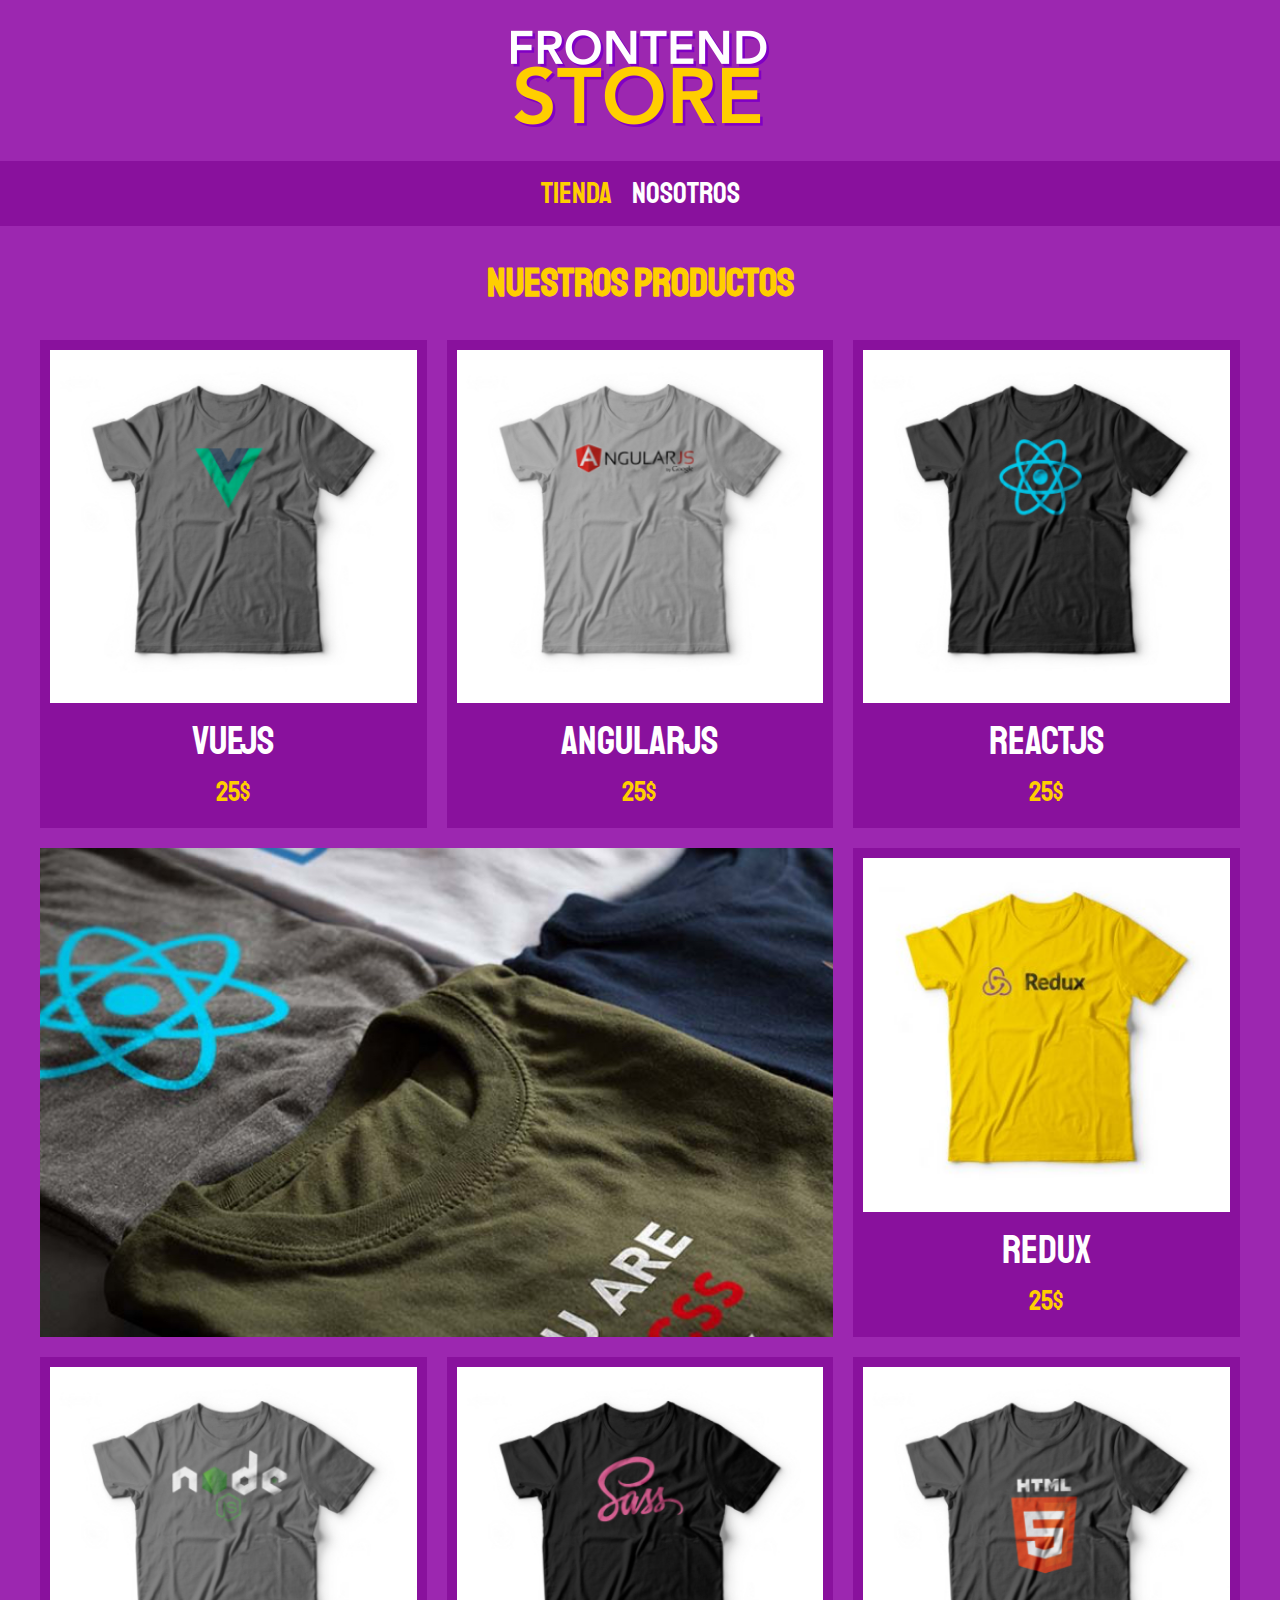
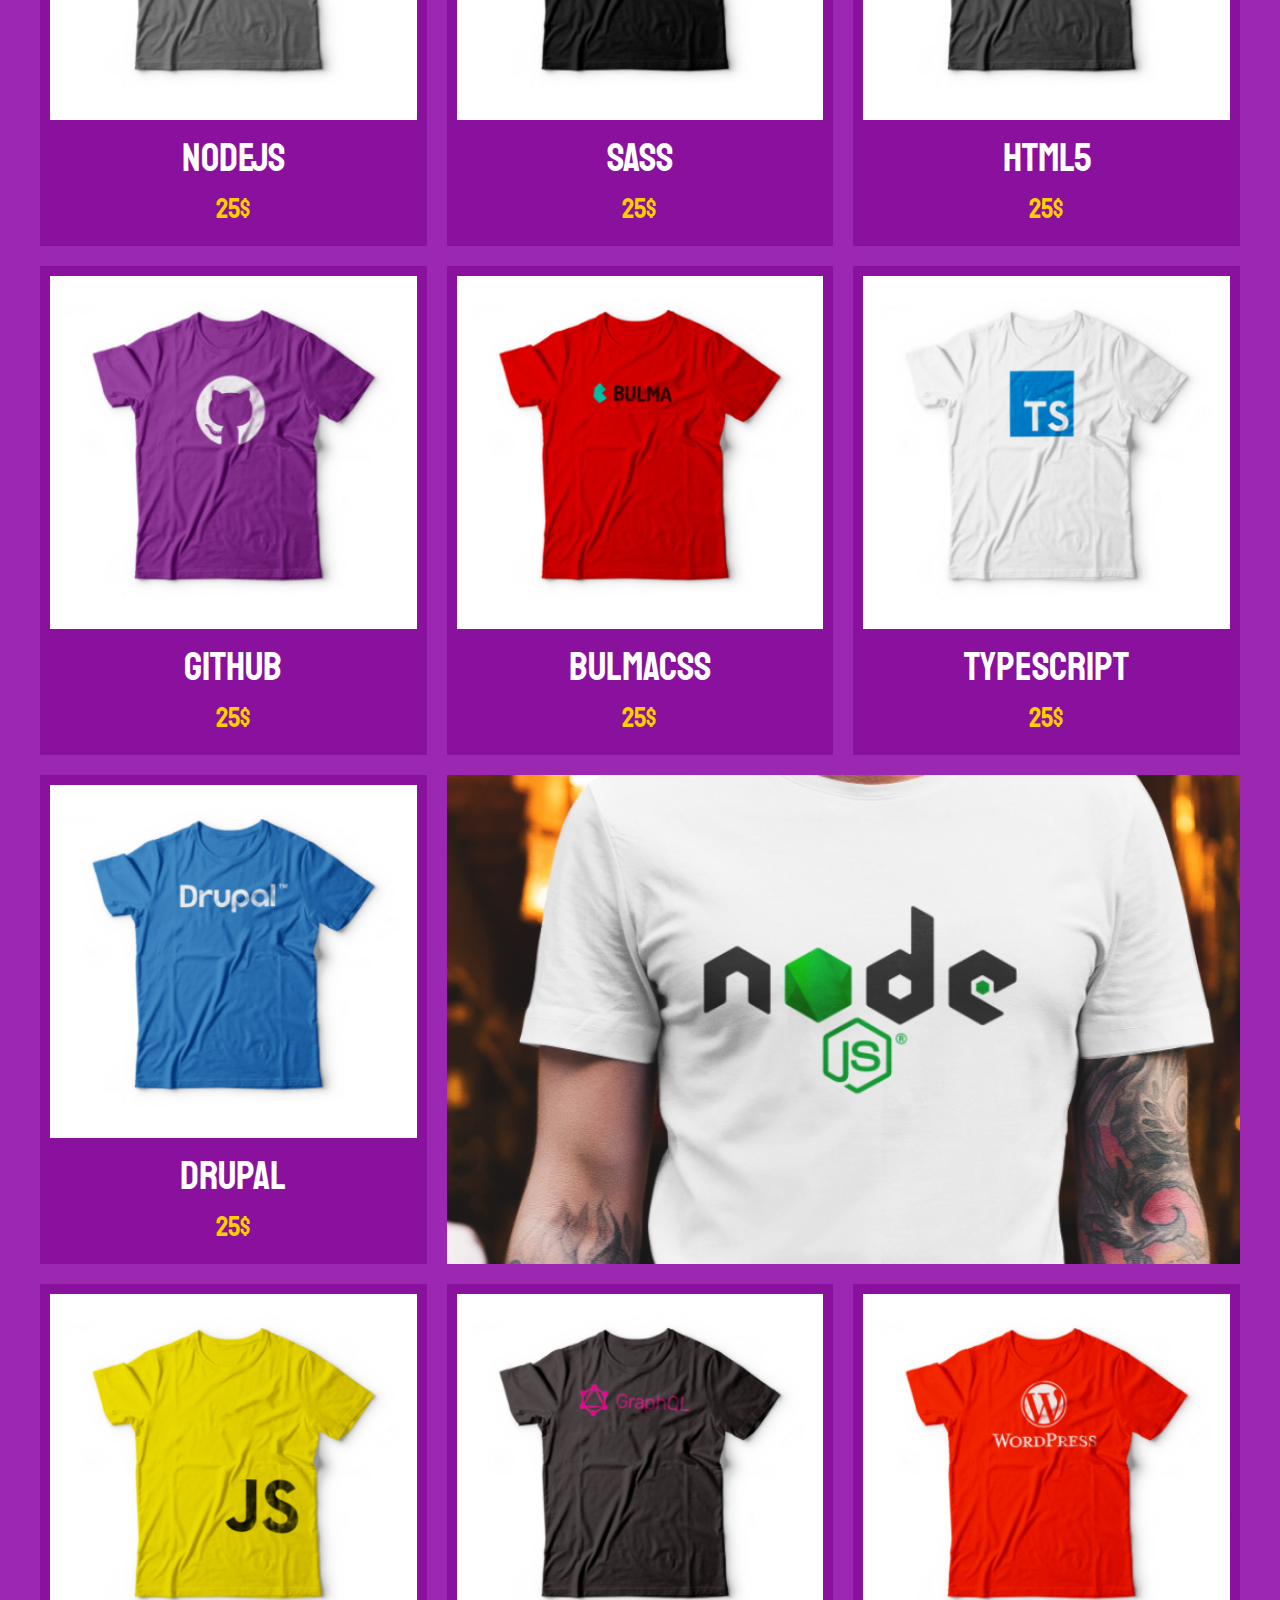
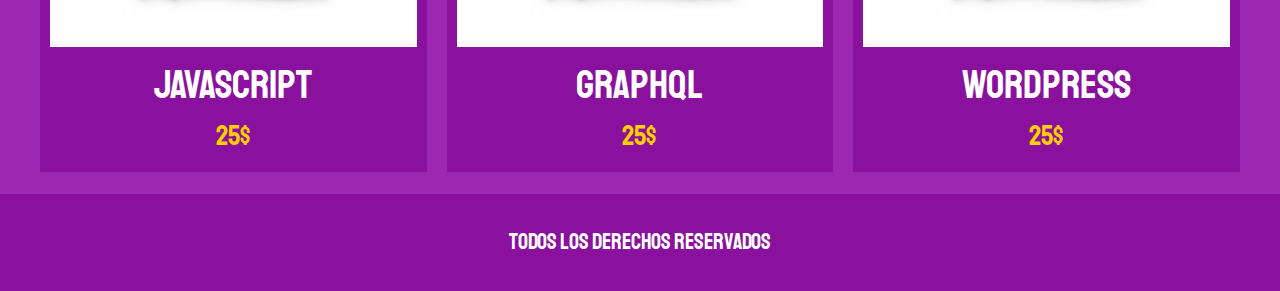
<file: index.html>
<!DOCTYPE html>
<html lang="en">

<head>
    <meta charset="UTF-8">
    <meta http-equiv="X-UA-Compatible" content="IE=edge">
    <meta name="viewport" content="width=device-width, initial-scale=1.0">
    <title>FrontEnd Store</title>
    <link rel="preconnect" href="https://fonts.googleapis.com">
    <link rel="preconnect" href="https://fonts.gstatic.com" crossorigin>
    <link href="https://fonts.googleapis.com/css2?family=Staatliches&display=swap" rel="stylesheet">
    <link href="css/normalize.css" rel="stylesheet">
    <link href="css/style.css" rel="stylesheet">
</head>

<body>
    <header class="header">
        <a href="index.html">
            <img class="header__logo" src="img/logo.png" alt="logotipo">
        </a>
    </header>
    <nav class="navegacion">
        <a class="navegacion__enlace navegacion__enlace--activo" href="index.html">Tienda</a>
        <a class="navegacion__enlace" href="nosotros.html">Nosotros</a>
    </nav>

    <main class="contenedor">
        <h1>Nuestros Productos</h1>

        <div class="grid">
            <div class="producto">
                <a href="producto.html">
                    <img class="producto__imagen" src="img/1.jpg" alt="camisa">
                    <div class="producto__informacion">
                        <p class="producto__nombre">VueJS</p>
                        <p class="producto__precio">25$</p>
                    </div>
                </a>
            </div>
            <div class="producto">
                <a href="producto.html">
                    <img class="producto__imagen" src="img/2.jpg" alt="camisa">
                    <div class="producto__informacion">
                        <p class="producto__nombre">AngularJS</p>
                        <p class="producto__precio">25$</p>
                    </div>
                </a>
            </div>
            <div class="producto">
                <a href="producto.html">
                    <img class="producto__imagen" src="img/3.jpg" alt="camisa">
                    <div class="producto__informacion">
                        <p class="producto__nombre">ReactJS</p>
                        <p class="producto__precio">25$</p>
                    </div>
                </a>
            </div>
            <div class="producto">
                <a href="producto.html">
                    <img class="producto__imagen" src="img/4.jpg" alt="camisa">
                    <div class="producto__informacion">
                        <p class="producto__nombre">Redux</p>
                        <p class="producto__precio">25$</p>
                    </div>
                </a>
            </div>
            <div class="producto">
                <a href="producto.html">
                    <img class="producto__imagen" src="img/5.jpg" alt="camisa">
                    <div class="producto__informacion">
                        <p class="producto__nombre">NodeJS</p>
                        <p class="producto__precio">25$</p>
                    </div>
                </a>
            </div>
            <div class="producto">
                <a href="producto.html">
                    <img class="producto__imagen" src="img/6.jpg" alt="camisa">
                    <div class="producto__informacion">
                        <p class="producto__nombre">SASS</p>
                        <p class="producto__precio">25$</p>
                    </div>
                </a>
            </div>
            <div class="producto">
                <a href="producto.html">
                    <img class="producto__imagen" src="img/7.jpg" alt="camisa">
                    <div class="producto__informacion">
                        <p class="producto__nombre">HTML5</p>
                        <p class="producto__precio">25$</p>
                    </div>
                </a>
            </div>
            <div class="producto">
                <a href="producto.html">
                    <img class="producto__imagen" src="img/8.jpg" alt="camisa">
                    <div class="producto__informacion">
                        <p class="producto__nombre">Github</p>
                        <p class="producto__precio">25$</p>
                    </div>
                </a>
            </div>
            <div class="producto">
                <a href="producto.html">
                    <img class="producto__imagen" src="img/9.jpg" alt="camisa">
                    <div class="producto__informacion">
                        <p class="producto__nombre">BulmaCSS</p>
                        <p class="producto__precio">25$</p>
                    </div>
                </a>
            </div>
            <div class="producto">
                <a href="producto.html">
                    <img class="producto__imagen" src="img/10.jpg" alt="camisa">
                    <div class="producto__informacion">
                        <p class="producto__nombre">TypeScript</p>
                        <p class="producto__precio">25$</p>
                    </div>
                </a>
            </div>
            <div class="producto">
                <a href="producto.html">
                    <img class="producto__imagen" src="img/11.jpg" alt="camisa">
                    <div class="producto__informacion">
                        <p class="producto__nombre">Drupal</p>
                        <p class="producto__precio">25$</p>
                    </div>
                </a>
            </div>
            <div class="producto">
                <a href="producto.html">
                    <img class="producto__imagen" src="img/12.jpg" alt="camisa">
                    <div class="producto__informacion">
                        <p class="producto__nombre">JavaScript</p>
                        <p class="producto__precio">25$</p>
                    </div>
                </a>
            </div>
            <div class="producto">
                <a href="producto.html">
                    <img class="producto__imagen" src="img/13.jpg" alt="camisa">
                    <div class="producto__informacion">
                        <p class="producto__nombre">GraphQL</p>
                        <p class="producto__precio">25$</p>
                    </div>
                </a>
            </div>
            <div class="producto">
                <a href="producto.html">
                    <img class="producto__imagen" src="img/14.jpg" alt="camisa">
                    <div class="producto__informacion">
                        <p class="producto__nombre">Wordpress</p>
                        <p class="producto__precio">25$</p>
                    </div>
                </a>
            </div>

            <div class="grafico grafico--camisas"></div>
            <div class="grafico grafico--node"></div>

        </div>
    </main>

    <footer class="footer">
        <p class="footer__texto">Todos los derechos reservados</p>
    </footer>
</body>

</html>
</file>
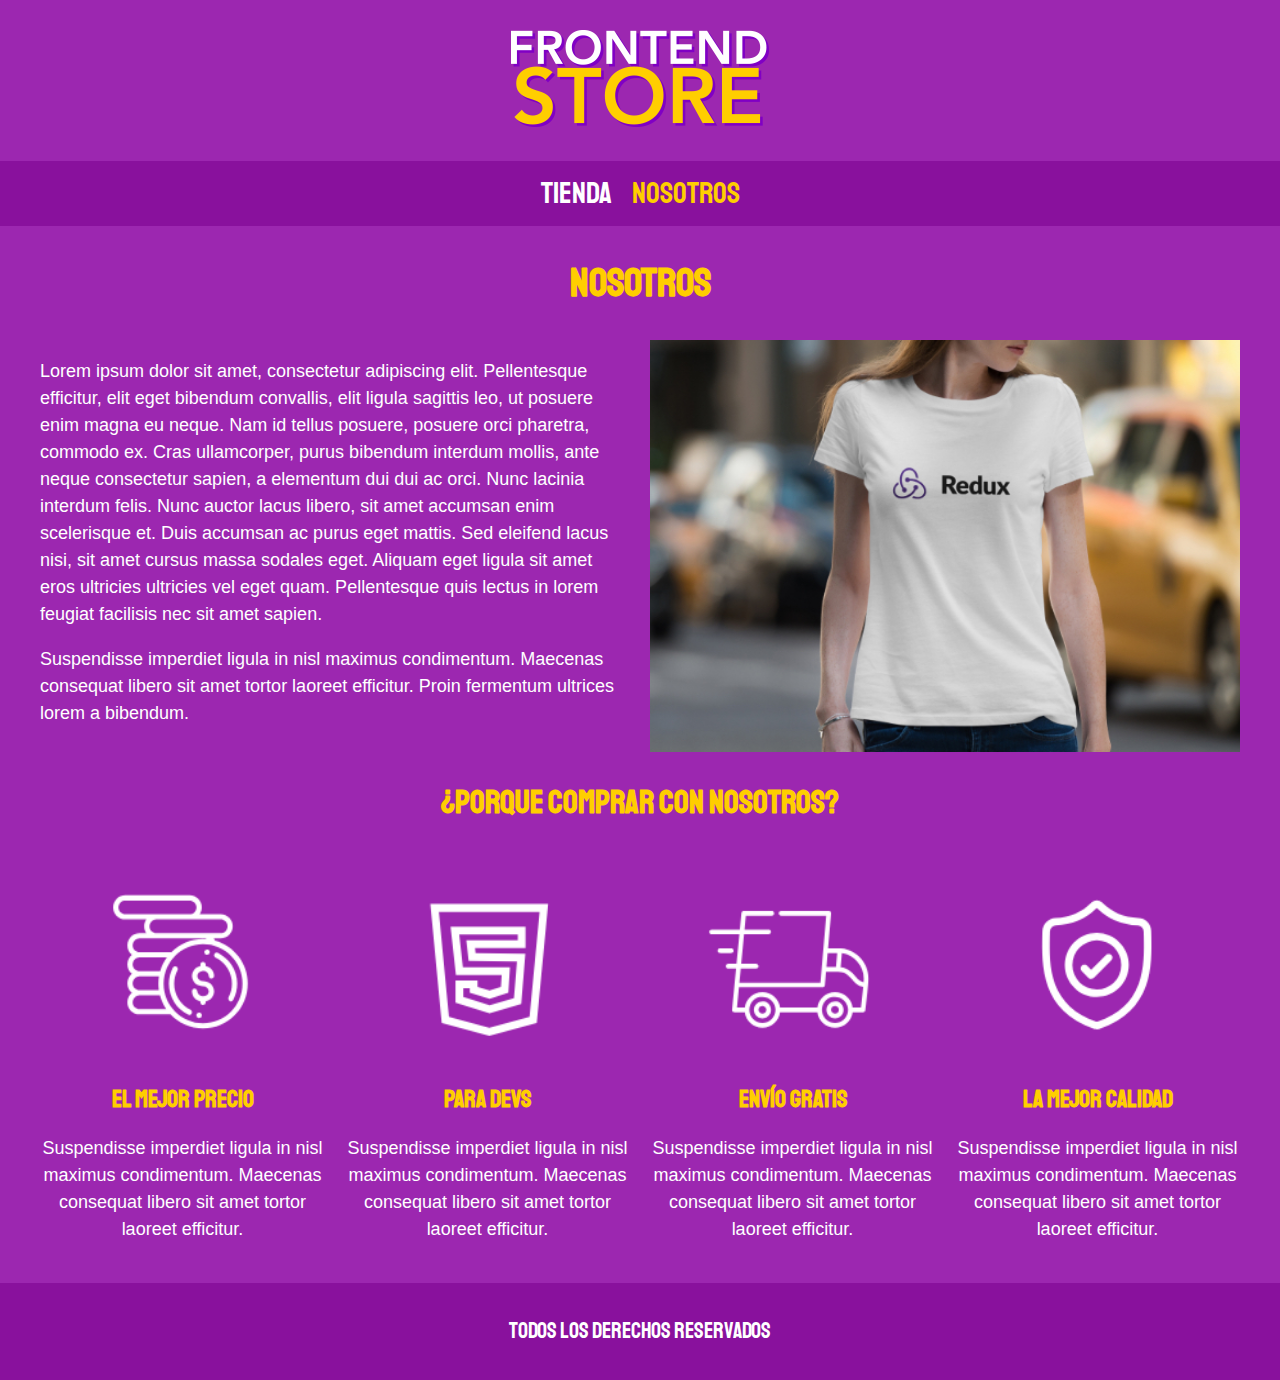
<file: nosotros.html>
<!DOCTYPE html>
<html lang="en">

<head>
    <meta charset="UTF-8">
    <meta http-equiv="X-UA-Compatible" content="IE=edge">
    <meta name="viewport" content="width=device-width, initial-scale=1.0">
    <title>Nosotros</title>
    <link rel="preconnect" href="https://fonts.googleapis.com">
    <link rel="preconnect" href="https://fonts.gstatic.com" crossorigin>
    <link href="https://fonts.googleapis.com/css2?family=Staatliches&display=swap" rel="stylesheet">
    <link href="css/normalize.css" rel="stylesheet">
    <link href="css/style.css" rel="stylesheet">
</head>

<body>
    <header class="header">
        <a href="index.html">
            <img class="header__logo" src="img/logo.png" alt="logotipo">
        </a>
    </header>
    <nav class="navegacion">
        <a class="navegacion__enlace" href="index.html">Tienda</a>
        <a class="navegacion__enlace navegacion__enlace--activo" href="nosotros.html">Nosotros</a>
    </nav>

    <main class="contenedor">
        <h1>Nosotros</h1>

        <div class="nosotros">
            <div class="nosotros__contenido">
                <p>
                    Lorem ipsum dolor sit amet, consectetur adipiscing elit. Pellentesque efficitur, elit eget bibendum convallis, elit ligula sagittis leo, ut posuere enim magna eu neque. Nam id tellus posuere, posuere orci pharetra, commodo ex. Cras ullamcorper, purus bibendum interdum mollis, ante neque consectetur sapien, a elementum dui dui ac orci. Nunc lacinia interdum felis. Nunc auctor lacus libero, sit amet accumsan enim scelerisque et. Duis accumsan ac purus eget mattis. Sed eleifend lacus nisi, sit amet cursus massa sodales eget. Aliquam eget ligula sit amet eros ultricies ultricies vel eget quam. Pellentesque quis lectus in lorem feugiat facilisis nec sit amet sapien.
                </p>

                <p>
                    Suspendisse imperdiet ligula in nisl maximus condimentum. Maecenas consequat libero sit amet tortor laoreet efficitur. Proin fermentum ultrices lorem a bibendum. 
                </p>
            </div>
            <img src="img/nosotros.jpg" alt="nosotros" class="nosotros__imagen">
        </div>
    </main>

    <section class="contenedor comprar">
        <h2 class="comprar__titulo">¿Porque comprar con nosotros?</h2>
        <div class="bloques">
            <div class="bloque">
                <img class="bloque__imagen" src="img/icono_1.png" alt="imagen">
                <h3 class="bloque__titulo">El mejor precio</h3>
                <p>
                    Suspendisse imperdiet ligula in nisl maximus condimentum. Maecenas consequat libero sit amet tortor laoreet efficitur.
                </p>
            </div>
            <div class="bloque">
                <img class="bloque__imagen" src="img/icono_2.png" alt="imagen">
                <h3 class="bloque__titulo">Para Devs</h3>
                <p>
                    Suspendisse imperdiet ligula in nisl maximus condimentum. Maecenas consequat libero sit amet tortor laoreet efficitur.
                </p>
            </div>
            <div class="bloque">
                <img class="bloque__imagen" src="img/icono_3.png" alt="imagen">
                <h3 class="bloque__titulo">Envío gratis</h3>
                <p>
                    Suspendisse imperdiet ligula in nisl maximus condimentum. Maecenas consequat libero sit amet tortor laoreet efficitur.
                </p>
            </div>
            <div class="bloque">
                <img class="bloque__imagen" src="img/icono_4.png" alt="imagen">
                <h3 class="bloque__titulo">La mejor calidad</h3>
                <p>
                    Suspendisse imperdiet ligula in nisl maximus condimentum. Maecenas consequat libero sit amet tortor laoreet efficitur.
                </p>
            </div>
        </div>
    </section>

    <footer class="footer">
        <p class="footer__texto">Todos los derechos reservados</p>
    </footer>
</body>

</html>
</file>
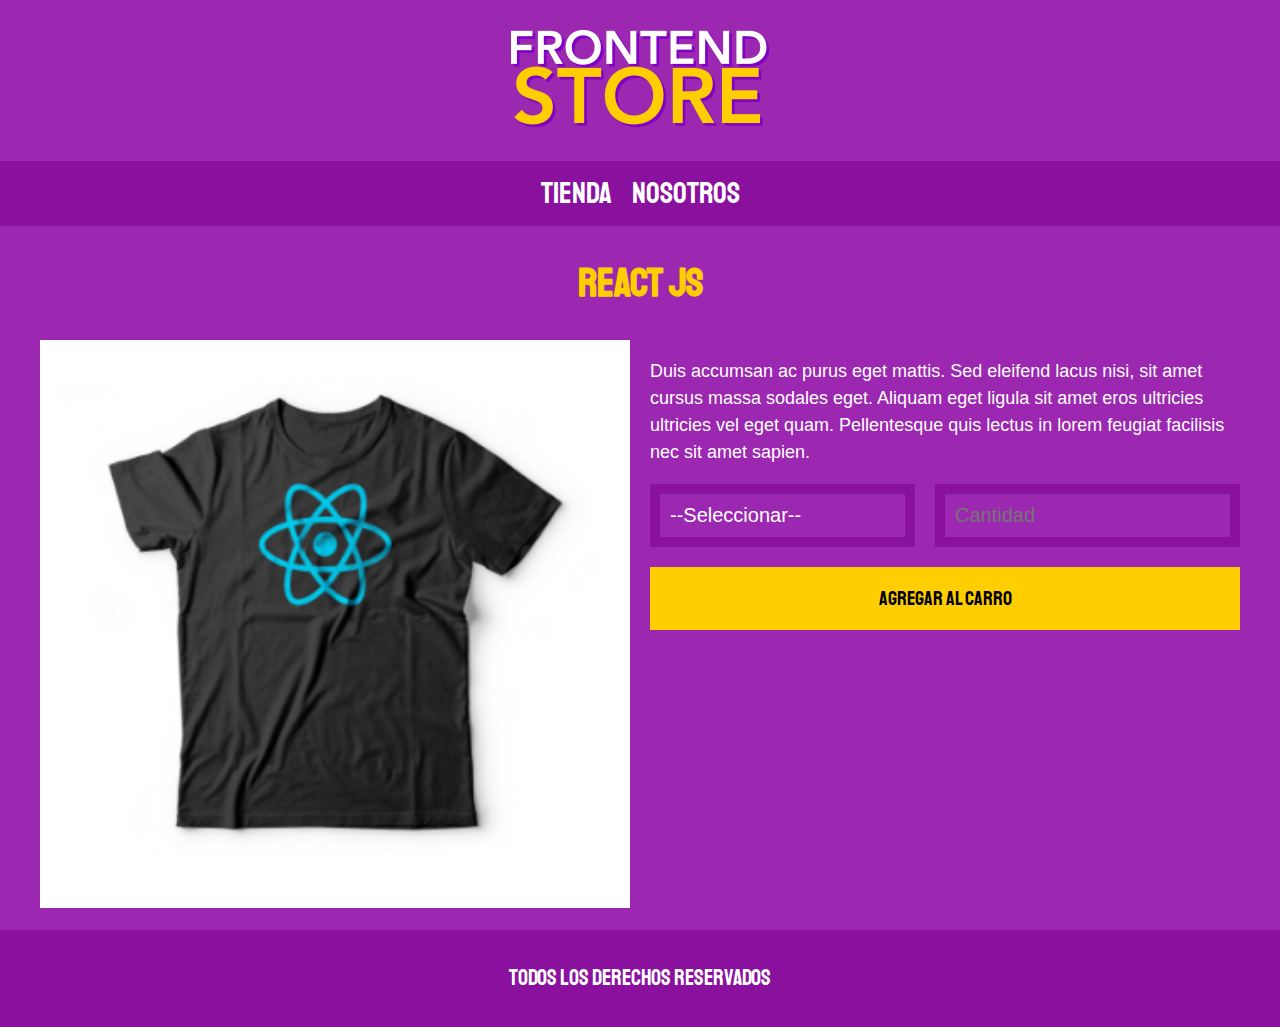
<file: producto.html>
<!DOCTYPE html>
<html lang="en">

<head>
    <meta charset="UTF-8">
    <meta http-equiv="X-UA-Compatible" content="IE=edge">
    <meta name="viewport" content="width=device-width, initial-scale=1.0">
    <title>Producto</title>
    <link rel="preconnect" href="https://fonts.googleapis.com">
    <link rel="preconnect" href="https://fonts.gstatic.com" crossorigin>
    <link href="https://fonts.googleapis.com/css2?family=Staatliches&display=swap" rel="stylesheet">
    <link href="css/normalize.css" rel="stylesheet">
    <link href="css/style.css" rel="stylesheet">
</head>

<body>
    <header class="header">
        <a href="index.html">
            <img class="header__logo" src="img/logo.png" alt="logotipo">
        </a>
    </header>
    <nav class="navegacion">
        <a class="navegacion__enlace" href="index.html">Tienda</a>
        <a class="navegacion__enlace" href="nosotros.html">Nosotros</a>
    </nav>

    <main class="contenedor">
        <h1>REACT JS</h1>

        <div class="camisa">
            <img src="img/3.jpg" alt="ReactJS" class="camisa__imagen">

            <div class="camisa__contenido">
                <p>
                    Duis accumsan ac purus eget mattis. Sed eleifend lacus nisi, sit amet cursus massa sodales eget. Aliquam eget ligula sit amet eros ultricies ultricies vel eget quam. Pellentesque quis lectus in lorem feugiat facilisis nec sit amet sapien.
                </p>

                <form class="formulario">
                    <select class="formulario__campo">
                        <option disabled selected>--Seleccionar--</option>
                        <option>Grande</option>
                        <option>Mediana</option>
                        <option>Pequeña</option>
                    </select>
                    <input class="formulario__campo" type="number" placeholder="Cantidad" min="1">
                    <input class="formulario__submit" type="submit" value="Agregar al carro">
                </form>
            </div>
        </div>
    </main>

    <footer class="footer">
        <p class="footer__texto">Todos los derechos reservados</p>
    </footer>
</body>

</html>
</file>
<file: css/style.css>
:root {
    --primario: #9C27B0;
    --primarioOscuro: #89119d;
    --secundario: #ffce00;
    --secundarioObscuro: rgb(233, 287, 2);
    --blanco: #fff;
    --negro: #000;

    --fuentePrincipal: 'Staatliches', cursive;
}

html {
    font-size: 62.5%;
    box-sizing: border-box;
}

*, *:before, *:after {
    box-sizing: inherit;
}

body {
    background-color: var(--primario);
    font-size: 1.rem;
    line-height: 1.5;
}

p {
    font-size: 1.8rem;
    font-family: Arial, Helvetica, sans-serif;
    color: var(--blanco)
}

a {
    text-decoration: none;
}

img {
    width: 100%;
}

.contenedor {
    max-width: 120rem;
    margin: 0 auto;
}

h1, h2, h3 {
    text-align: center;
    color: var(--secundario);
    font-family: var(--fuentePrincipal);
}

h1 {
    font-size: 4rem;
}

h2 {
    font-size: 3.2rem;
}

h3 {
    font-size: 2.4rem;
}

.header {
    display: flex;
    justify-content: center;
}

.header__logo {
    margin: 3rem 0;
}

.footer {
    background-color: var(--primarioOscuro);
    padding: 1rem 0;
    margin-top: 2.2rem;
}

.footer__texto {
    font-family: var(--fuentePrincipal);
    text-align: center;
    font-size: 2.2rem;
}

.navegacion {
    background-color: var(--primarioOscuro);
    padding: 1rem 0;
    display: flex;
    justify-content: center;
    gap: 2rem;
}

.navegacion__enlace {
    font-family: var(--fuentePrincipal);
    color: var(--blanco);
    font-size: 3rem;
}

.navegacion__enlace--activo,
.navegacion__enlace:hover {
    color: var(--secundario);
}

.grid {
    display: grid;
    grid-template-columns: repeat(2, 1fr);
    column-gap: 2rem;
    row-gap: 2rem;
}

@media (min-width: 768px) {
    .grid {
        grid-template-columns: repeat(3, 1fr);
    }
}

.producto {
    background-color: var(--primarioOscuro);
    padding: 1rem;
}

.producto__imagen {
    width: 100%;
}

/*
.producto__informacion {
    
}
*/
.producto__nombre {
    font-size: 4rem;
}

.producto__precio {
    font-size: 2.8rem;
    color: var(--secundario);
}

.producto__nombre,
.producto__precio {
    font-family: var(--fuentePrincipal);
    margin: 1rem 0;
    text-align: center;
    line-height: 1.2;
}

.grafico {
    min-height: 30rem;
    background-repeat: no-repeat;
    background-size: cover;
} 

.grafico--camisas {
    grid-row: 2 / 3;
    grid-column: 1 / 3;
    background-image: url(../img/grafico1.jpg);
}

.grafico--node {
    grid-row: 5 / 6;
    grid-column: 2 / 4;
    background-image: url(../img/grafico2.jpg);
    grid-column: 1 / 3;
    grid-row: 8 / 9;
}    

@media (min-width: 768px) {
    .grafico--node {
        grid-row: 5 / 6;
        grid-column: 2 / 4;
    }    
}

.nosotros {
    display: grid;
    grid-template-rows: repeat(2, auto);
}

@media (min-width: 768px) {
    .nosotros {
        grid-template-columns: repeat(2, 1fr);
        column-gap: 2rem;
    }

    .nosotros__imagen {
        grid-column: 2 / 3;
    }
}

.nosotros__imagen {
    grid-row: 1 / 2;
    width: 100%;
}

.bloques {
    display: grid;
    grid-template-columns: repeat(2, 1fr);
    gap: 2rem;
}

@media (min-width: 768px) {
    .bloques {
        grid-template-columns: repeat(4, 1fr);
    }
}

.bloque {
    text-align: center;
}

.bloque__imagen {
    width: 100%;
}

.bloque__titulo {
    margin: 0;
}

@media (min-width: 768px) {
    .camisa {
        display: grid;
        grid-template-columns: repeat(2, 1fr);
        column-gap: 2rem;
    }
}

.formulario {
    display: grid;
    grid-template-columns: repeat(2, 1fr);
    gap: 2rem;
}

.formulario__campo {
    border: 1rem solid var(--primarioOscuro);
    background-color: transparent;
    color: var(--blanco);
    font-size: 2rem;
    font-family: Arial, Helvetica, sans-serif;
    padding: 1rem;
    appearance: none;
}

.formulario__submit {
    background-color: var(--secundario);
    border: none;
    font-size: 2rem;
    font-family: var(--fuentePrincipal);
    padding: 2rem;
    cursor: pointer;
    transition: background-color 0.5s ease;
    grid-column: 1 / 3;
}

.formulario__submit:hover {
    background-color: var(--secundarioObscuro);
    cursor: pointer;
}
</file>
